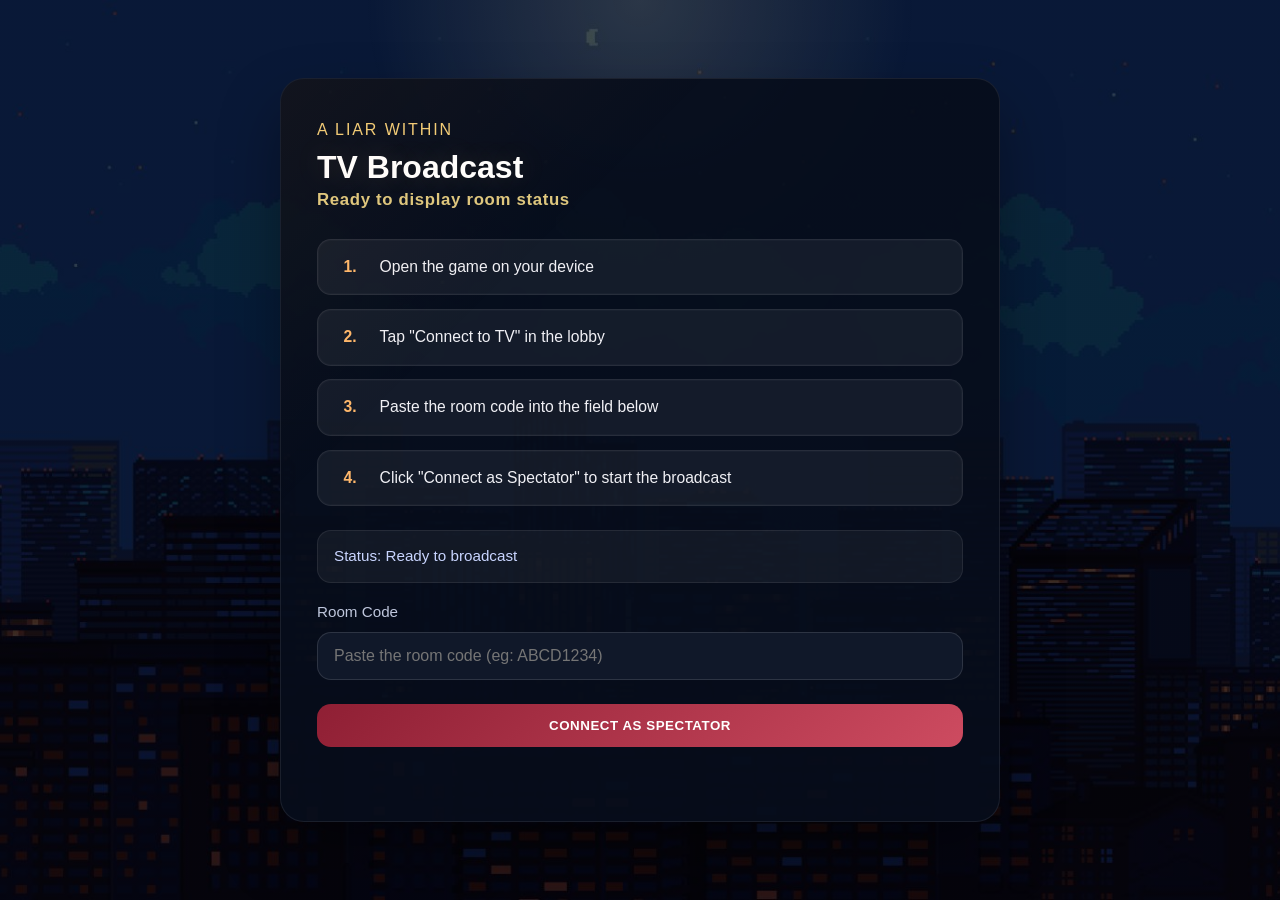
<file: index.html>
<!doctype html>
<html lang="en">
<head>
  <meta charset="utf-8" />
  <meta name="viewport" content="width=device-width,initial-scale=1" />
  <title>A Liar Within — TV Broadcast</title>
  <style>
    * {
      margin: 0;
      padding: 0;
      box-sizing: border-box;
    }

    body {
      font-family: 'Inter', Arial, sans-serif;
      min-height: 100vh;
      display: flex;
      align-items: center;
      justify-content: center;
      padding: 24px;
      color: #f3f3f3;
      background: linear-gradient(180deg, rgba(12, 24, 48, 0.88), rgba(18, 32, 62, 0.92)),
        url('gameart/DayPhase.jpeg') center/cover no-repeat;
      background-attachment: fixed;
      overflow: hidden;
    }

    body::before {
      content: '';
      position: fixed;
      inset: 0;
      background: radial-gradient(circle at top center, rgba(255, 240, 170, 0.14), transparent 25%);
      pointer-events: none;
    }

    .tv-container {
      position: relative;
      width: min(720px, 100%);
      padding: 42px 36px;
      border-radius: 24px;
      background: rgba(7, 14, 28, 0.92);
      border: 1px solid rgba(255, 255, 255, 0.08);
      box-shadow: 0 30px 60px rgba(0, 0, 0, 0.35);
      overflow: hidden;
    }

    .tv-container::after {
      content: '';
      position: absolute;
      inset: 0;
      background: linear-gradient(135deg, rgba(255, 153, 56, 0.05), transparent 30%);
      pointer-events: none;
    }

    .tv-brand {
      display: inline-flex;
      align-items: center;
      gap: 0.8rem;
      margin-bottom: 10px;
      color: #ffd87e;
      font-size: 1rem;
      letter-spacing: 0.12em;
      text-transform: uppercase;
      opacity: 0.95;
    }

    .tv-title {
      font-size: clamp(2rem, 2.5vw, 3.2rem);
      margin-bottom: 0.25rem;
      color: #fff;
      text-shadow: 0 0 28px rgba(255, 215, 120, 0.18);
    }

    .tv-subtitle {
      margin-bottom: 1.8rem;
      color: #dfc87f;
      font-size: 1.05rem;
      letter-spacing: 0.04em;
    }

    .instructions {
      display: grid;
      gap: 0.85rem;
      margin-bottom: 24px;
      color: #d7d7e2;
      font-size: 0.98rem;
      line-height: 1.7;
    }

    .instruction-step {
      display: flex;
      align-items: flex-start;
      gap: 0.85rem;
      padding: 14px 16px;
      border-radius: 14px;
      background: rgba(255, 255, 255, 0.06);
      border: 1px solid rgba(255, 255, 255, 0.08);
      box-shadow: inset 0 0 0 1px rgba(255, 255, 255, 0.02);
      color: #f0f0f5;
    }

    .instruction-step strong {
      display: inline-flex;
      min-width: 2rem;
      justify-content: center;
      color: #ffb86c;
    }

    .tv-status {
      margin-top: 10px;
      margin-bottom: 20px;
      padding: 14px 16px;
      border-radius: 14px;
      background: rgba(255, 255, 255, 0.05);
      border: 1px solid rgba(255, 255, 255, 0.08);
      color: #c9d5ff;
      font-size: 0.95rem;
      text-align: left;
      line-height: 1.5;
    }

    .tv-field {
      display: grid;
      gap: 12px;
      margin-top: 14px;
      text-align: left;
      color: #ccc;
    }

    .tv-field label {
      font-size: 0.95rem;
      color: #bfc7dd;
    }

    .tv-input {
      width: 100%;
      padding: 14px 16px;
      border-radius: 14px;
      border: 1px solid rgba(255, 255, 255, 0.12);
      background: rgba(18, 26, 44, 0.9);
      color: #f3f3f3;
      font-size: 1rem;
      outline: none;
    }

    .tv-input:focus {
      border-color: rgba(255, 135, 93, 0.9);
      box-shadow: 0 0 0 4px rgba(255, 135, 93, 0.14);
    }

    .tv-actions {
      display: flex;
      flex-wrap: wrap;
      gap: 12px;
      margin-top: 12px;
    }

    .tv-connect-button {
      flex: 1;
      min-width: 180px;
      padding: 14px 18px;
      border-radius: 14px;
      border: none;
      cursor: pointer;
      background: linear-gradient(135deg, #8f1f34, #cd4b60);
      color: #fff;
      font-weight: 700;
      letter-spacing: 0.04em;
      text-transform: uppercase;
      transition: transform 0.2s ease, box-shadow 0.2s ease, filter 0.2s ease;
    }

    .tv-connect-button:hover {
      transform: translateY(-2px);
      filter: brightness(1.05);
      box-shadow: 0 18px 34px rgba(205, 75, 96, 0.28);
    }

    .tv-note {
      color: #9fb3d4;
      font-size: 0.9rem;
      min-height: 1.25rem;
    }
  </style>
</head>
<body>
  <div class="tv-container">
    <div class="tv-brand">A Liar Within</div>
    <h1 class="tv-title">TV Broadcast</h1>
      <h2 class="tv-subtitle">Ready to display room status</h2>

      <div class="instructions">
        <div class="instruction-step">
          <strong>1.</strong> Open the game on your device
        </div>
        <div class="instruction-step">
          <strong>2.</strong> Tap "Connect to TV" in the lobby
        </div>
        <div class="instruction-step">
          <strong>3.</strong> Paste the room code into the field below
        </div>
        <div class="instruction-step">
          <strong>4.</strong> Click "Connect as Spectator" to start the broadcast
        </div>
      </div>

      <div class="tv-status">
        Status: <span id="tv-connection-status">Ready to broadcast</span>
      </div>

      <div class="tv-field">
        <label for="tv-room-input">Room Code</label>
        <input id="tv-room-input" class="tv-input" placeholder="Paste the room code (eg: ABCD1234)" />
        <div class="tv-actions">
          <button id="tv-connect-button" class="tv-connect-button">Connect as Spectator</button>
      </div>
      <div id="tv-connect-msg" class="tv-note"></div>

  <script>
    const backgroundImages = [
      'gameart/CityDay.jpeg',
      'gameart/CityNight.jpeg',
      'gameart/Night.jpeg',
      'gameart/DayPhase.jpeg',
      'gameart/Voting.jpeg'
    ];
    const selectedBackground = backgroundImages[Math.floor(Math.random() * backgroundImages.length)];
    document.body.style.backgroundImage = `linear-gradient(rgba(0,0,0,0.70), rgba(0,0,0,0.70)), url('${selectedBackground}')`;
    document.body.style.backgroundSize = 'cover';
    document.body.style.backgroundPosition = 'center';

    // Eventos do UI
    document.getElementById('tv-connect-button').addEventListener('click', () => {
      const room = document.getElementById('tv-room-input').value.toUpperCase().trim();
      const msg = document.getElementById('tv-connect-msg');
      if (!room) { msg.textContent = 'Please enter the room code.'; return; }
      // Redirect to spectator.html with room (the spectator page auto-joins)
      const url = 'spectator.html?room=' + encodeURIComponent(room);
      window.location.href = url;
    });
  </script>
</body>
</html>
</file>
